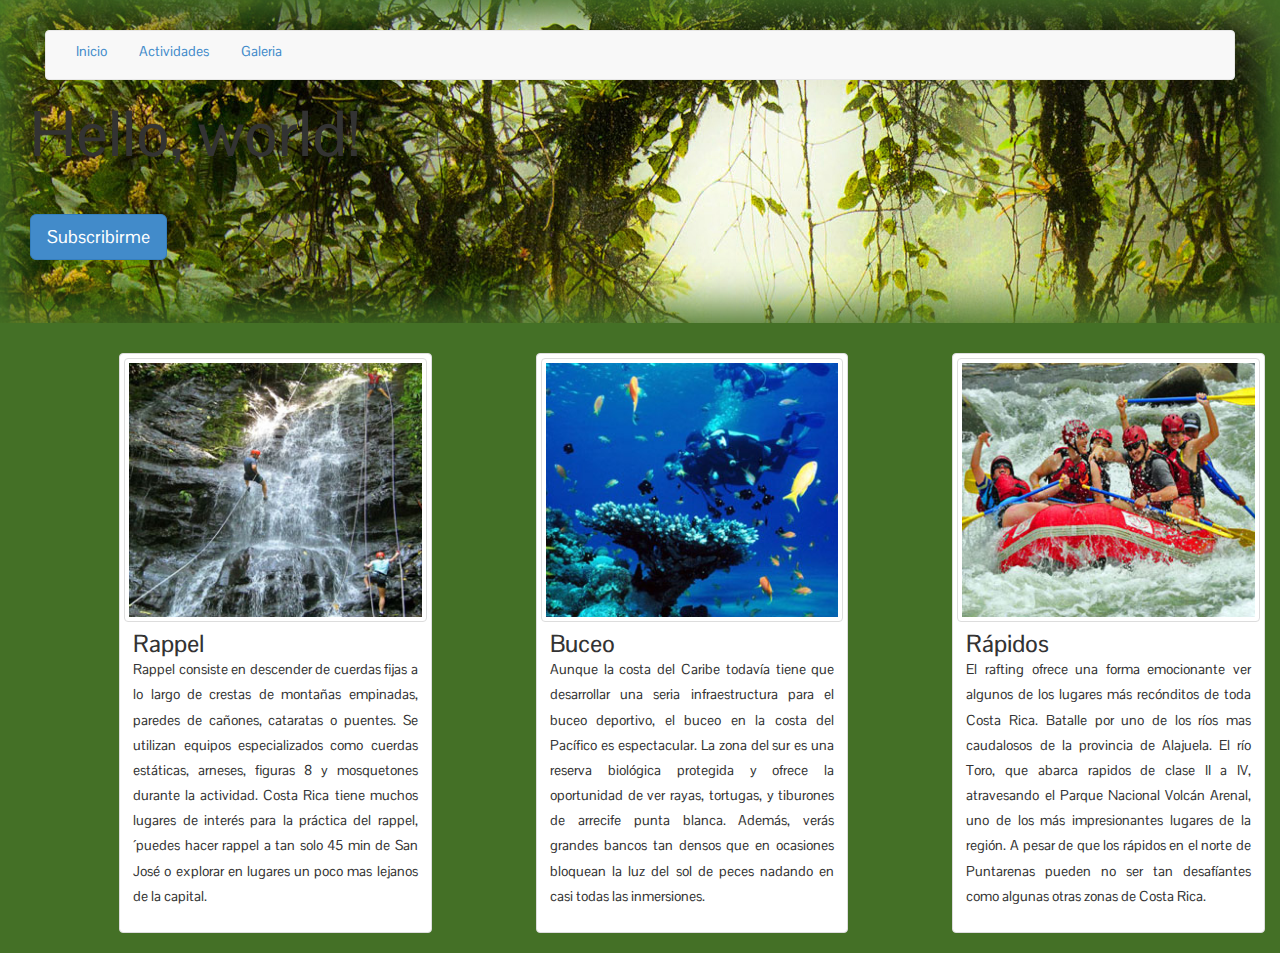
<file: proyecto progra/index.html>
<!DOCTYPE HTML PUBLIC "-//W3C//DTD HTML 4.01 Transitional//EN"
"http://www.w3.org/TR/html4/loose.dtd">
<html xmlns="http://www.w3.org/1999/xhtml">
    <head>
        <meta http-equiv="Content-Type" content="text/html; charset=utf-8" />
        <title>Turismo</title>        
        <link rel="stylesheet" href="css/bootstrap.css"/>
        <link rel="stylesheet" href="css/style.css"/>
        
    </head>

    <body>
    	<div class="jumbotron imgHome">
            <!--<img src="img/home3.jpg" class="img-responsive img-home" alt="Responsive image">-->
        <div class="container-fluid">
            
            <header>
                <nav class="navbar navbar-default" role="navigation">
                    <div class="navbar-header">
                        <button type="button" class="navbar-toggle" data-toggle="collapse" data-target=".navbar-collapse">
                            <span class="icon-bar"></span>
                            <span class="icon-bar"></span>
                            <span class="icon-bar"></span>
                        </button>
                    </div>
                    <div class="collapse navbar-collapse">
                        <ul class="nav nav-pills">
                            <li><a class="menu-link" href="index.html">Inicio</a></li>
                            <li><a class="menu-link" href="actividades.html">Actividades</a></li>
                            <li><a class="menu-link" href="gallery.html">Galeria</a></li>             
                        </ul>
                    </div>
                </nav>
            </header>
            <div class="row">
                <h1>Hello, world!</h1>
                <p>...</p>
                <p><a  id="btnSuscripcion" class="btn btn-primary btn-lg" role="button">Subscribirme</a></p>
            </div>
        </div>
        </div>
        <div class="container-fluid">
            <div class="row">
                <div class="col-xs-12 col-sm-12 col-md-12 col-md- col-lg-12">
                    <div class="thumbnail col-xs-12 col-sm-4 col-md-4 col-lg-3 col-lg-offset-1">
                        <img src="img/act1.jpg" alt="..." class="img-thumbnail ">
                        <div class="caption">
                            <h3>Rappel</h3>
                            <p>Rappel consiste en descender de cuerdas fijas a lo largo de crestas de montañas empinadas, paredes de cañones, cataratas o puentes. Se utilizan equipos especializados como cuerdas estáticas, arneses, figuras 8 y mosquetones durante la actividad. Costa Rica tiene muchos lugares de interés para la práctica del rappel, ´puedes hacer rappel a tan solo 45 min de San José o explorar en lugares un poco mas lejanos de la capital.</p>
                        </div>
                    </div>
                    <div class="thumbnail col-xs-12 col-sm-4 col-md-4 col-lg-3 col-lg-offset-1">
                        <img src="img/act2.jpg" alt="..." class="img-thumbnail ">
                        <div class="caption">
                            <h3>Buceo</h3>
                            <p>Aunque la costa del Caribe todavía tiene que desarrollar una seria infraestructura para el buceo deportivo, el buceo en la costa del Pacífico es espectacular. La zona del sur es una reserva biológica protegida y ofrece la oportunidad de ver rayas, tortugas, y tiburones de arrecife punta blanca. Además, verás grandes bancos tan densos que en ocasiones bloquean la luz del sol de peces nadando en casi todas las inmersiones.</p>
                        </div>
                    </div>
                    <div class="thumbnail col-xs-12 col-sm-4 col-md-4 col-lg-3 col-lg-offset-1">
                        <img src="img/act3.jpg" alt="..." class="img-thumbnail ">
                        <div class="caption">
                            <h3>Rápidos</h3>
                            <p>El rafting ofrece una forma emocionante ver algunos de los lugares más recónditos de toda Costa Rica. Batalle por uno de los ríos mas caudalosos de la provincia de Alajuela. El río Toro, que abarca rapidos de clase II a IV, atravesando el Parque Nacional Volcán Arenal, uno de los más impresionantes lugares de la región. A pesar de que los rápidos en el norte de Puntarenas pueden no ser tan desafíantes como algunas otras zonas de Costa Rica.</p>
                        </div>
                    </div>
                
                
                </div>
            </div>
        </div>


        <script type="text/javascript" src="js/jquery.js"></script>
        <script type="text/javascript" src="js/bootstrap.min.js"></script>
        <script src="js/modalSuscripcion.plugin.js"></script>
        <script src="js/logica.js"></script>
    </body>

</html>
</file>
<file: proyecto progra/css/style.css>
@import url(http://fonts.googleapis.com/css?family=Playfair+Display);
@import url(http://fonts.googleapis.com/css?family=Philosopher);
@import url(http://fonts.googleapis.com/css?family=Pontano+Sans);
body,div,img,h1,h3{margin:0;padding:0}

body{
	/*background:-webkit-radial-gradient(center,circle,rgb(208, 219, 137), rgb(185, 190, 4)) center fixed;
	background: -webkit-radial-gradient(center,circle,#7fb12e, #447026) center fixed*/
	background-color: #447026;
	/*font-family: 'Playfair Display', serif;*/
	/*font-family: 'Philosopher', sans-serif;*/
	font-family: 'Pontano Sans', sans-serif;
}
.img-home{
	position: absolute;
}
.imgHome{
	background-image:url('../img/home3.jpg');
	box-shadow: #447026 0px 0px 3em 1em inset;
}

.caption p{
	text-align: justify;
	line-height: 1.8;
}

.border{
	border:2px solid;
}
.actTitle{
	padding-left: 15px;
}
.actText{
	text-align: justify;
}
footer{
	height: 100px;
	width: 100%;
	border:2px solid;
}


/*****  Modal Dialog Suscripción *****/

.suscriptionDialog {
	min-width: 300px;
	min-height: 300px;
	background-color: #d7ff00;
	z-index: 1001;
	position: absolute;
	top: 3em;
}

.suscriptionShadow {
	position: absolute;
	top: 0;
	left: 0;
	width: 100%;
	height: 120%;
	background-color: #051F04;
	filter: alpha(opacity=65);
	-moz-opacity: 0.65;
	opacity: 0.75;
	z-index: 1000;
}

.txtTitulo {
	color: #447026;
	font-weight: bold !important;
	line-height: 2em;
	padding: 0;
}

.txtSuscripcion {
	margin-bottom: 1em;
}

.txtAceptacion {
	font-weight: normal;
	font-size: 0.75em;
	margin-bottom: 1em;
	display: block;
}

.btnSuscripcion {
	font-weight: bold;
	margin-bottom: 1em;
}

.txtAcepte {
	color: red;
	font-size: 1em !important;
	text-align: right;
	line-height: 0.75em;
}

.txtLlenado {
	color: red;
	font-size: 1em !important;
	text-align: right;
	line-height: 0.75em;
}

/*************************************/
</file>
